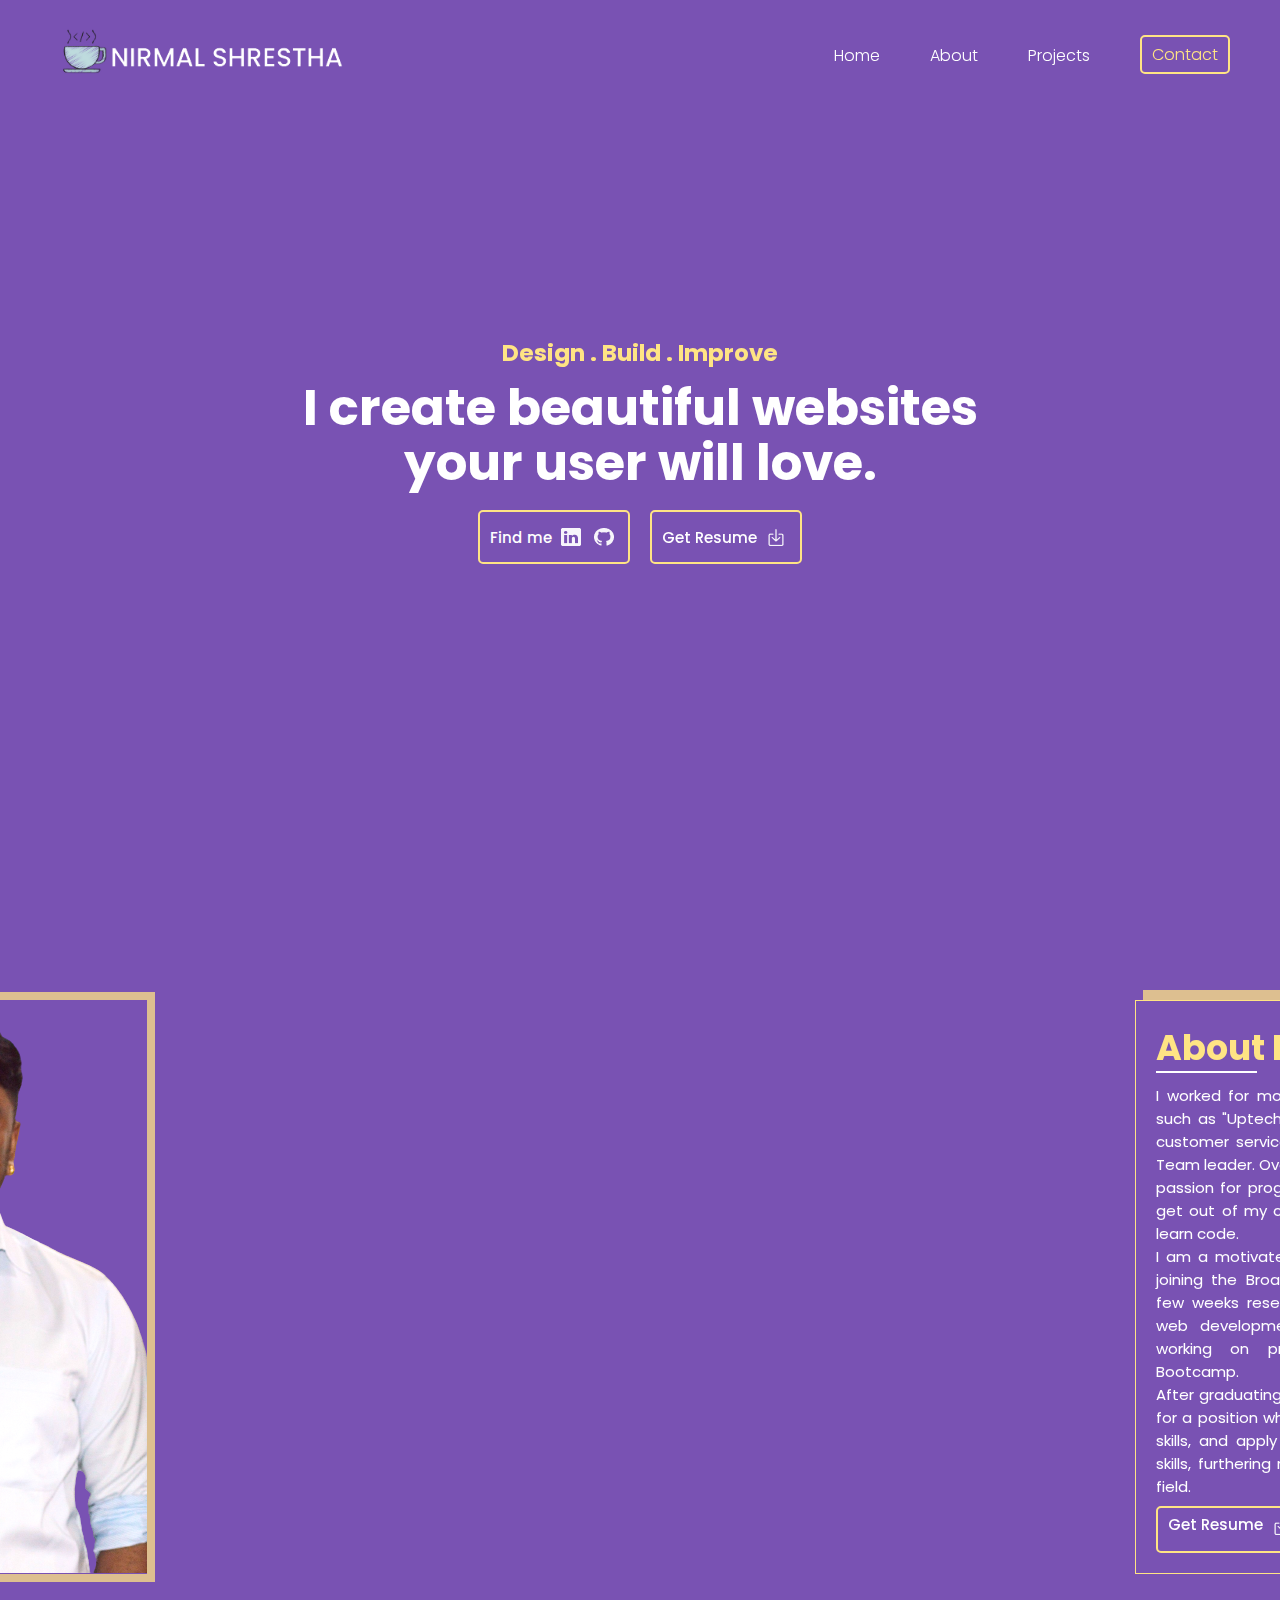
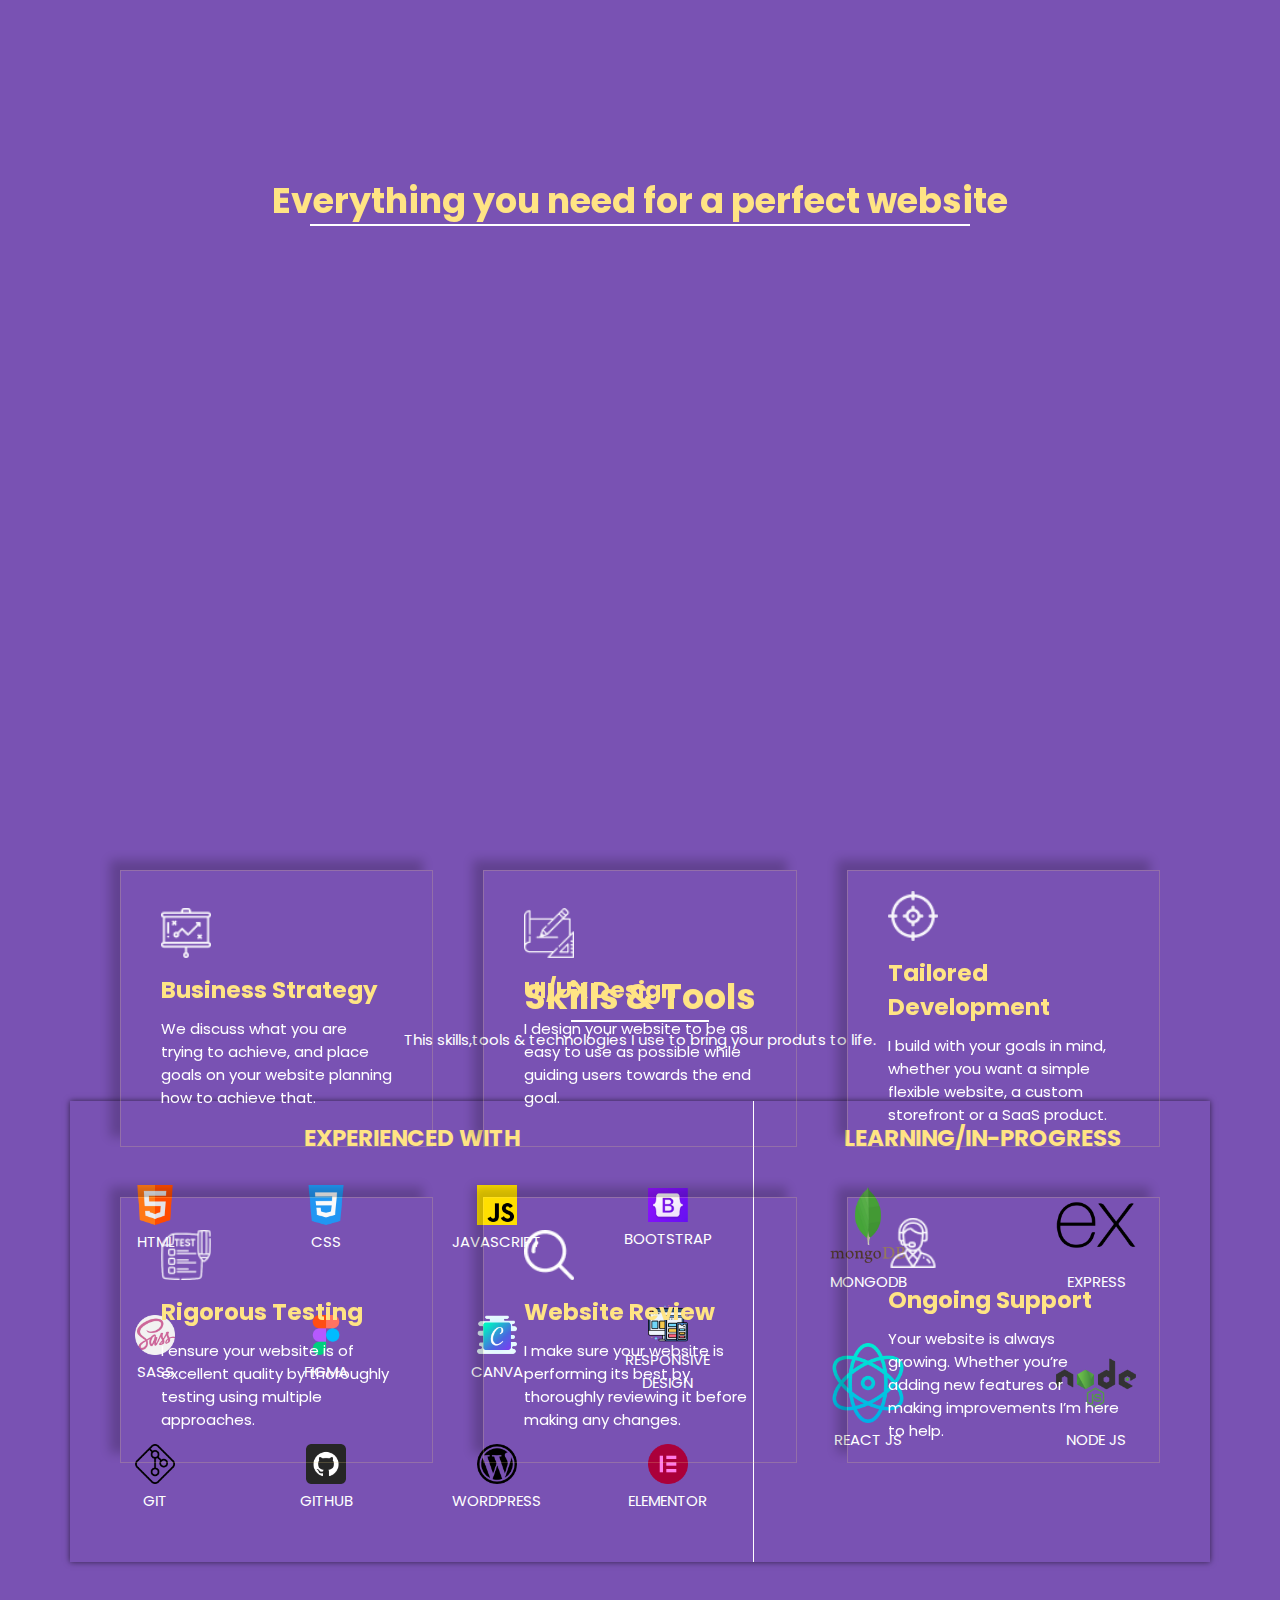
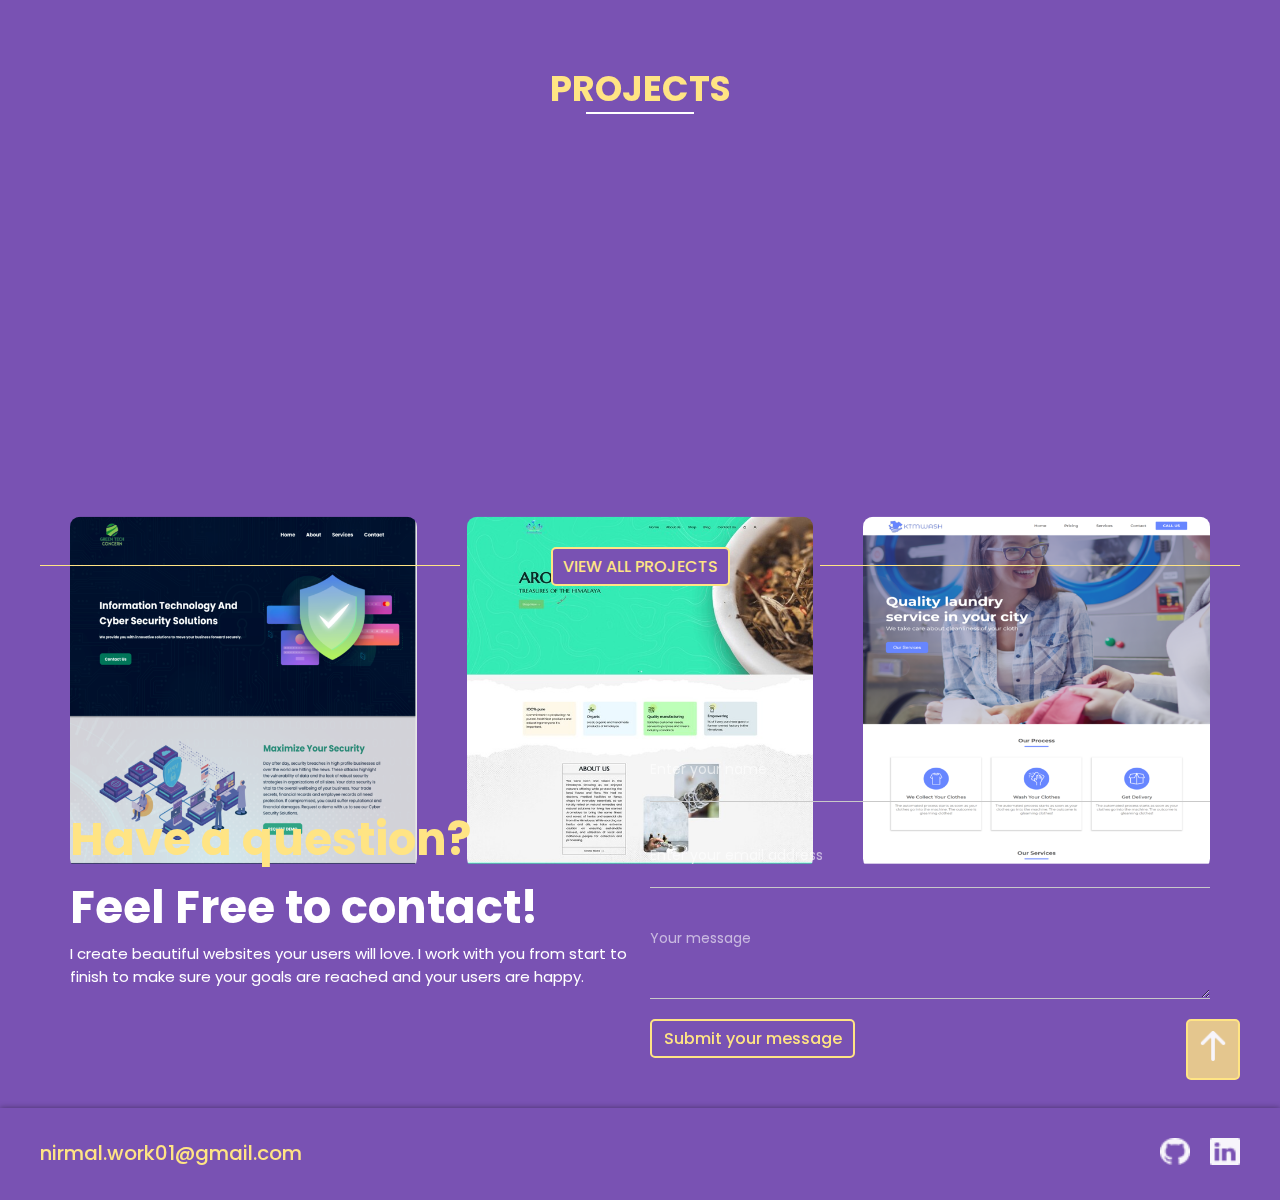
<file: index.html>
<!DOCTYPE html>
<html lang="en">
<head>
    <meta charset="UTF-8">
    <meta http-equiv="X-UA-Compatible" content="IE=edge">
    <meta name="viewport" content="width=device-width, initial-scale=1.0">
    <link rel="icon" type="image/x-icon" href="images/fav-icon.png">
    <!-- GOOGLE FONT LINK -->
    <link rel="preconnect" href="https://fonts.googleapis.com">
    <link rel="preconnect" href="https://fonts.gstatic.com" crossorigin>
    <link href="https://fonts.googleapis.com/css2?family=Poppins:wght@200;300;400;500;700&display=swap" rel="stylesheet">
    <!-- ICONSCOUNT CSS CDN LINK -->
    <link rel="stylesheet" href="https://unicons.iconscout.com/release/v4.0.0/css/line.css">
    <!-- ANIMATE CSS CDN LINK -->
    <link rel="stylesheet" href="https://cdnjs.cloudflare.com/ajax/libs/animate.css/4.1.1/animate.min.css"/>
    <!-- ANIMATION ON HOVER CSS CDN LINK -->
    <link rel="stylesheet" href="https://unpkg.com/aos@next/dist/aos.css" />
    <!-- OUR CUSTOM CSS LINK -->
    <link rel="stylesheet" href="css/main.css">
    
    <!-- OUR JS LINK -->
    <script defer src="js/main.js"></script>
    
    <title>NIRMAL SHRESTHA</title>
</head>
<body>
  <header class="header" >
    <div class="section-header " id="sticky-navbar">
        <a href="index.html"><img src="images/main-logo.png" alt="our main logo" class="main-logo"></a>

        <nav class="navbar" id="show-hide-menu">
            <div class="mobile-verson-button">
                <i class="uil uil-times close-button"  onclick="hideMenu()"></i>
            </div>
            <ul class="navbar-list" id="navList">
                <li><a href="index.html" class="navbar-links">Home</a></li>
                <li><a href="#my-about" class="navbar-links" onclick="hideMenuAbout()">About</a></li>
                <li><a href="project.html" class="navbar-links">Projects</a></li>
                <li><a href="#my-contact" class="btn navbar-button" onclick="hideMenuContact()">Contact</a></li>
            </ul>
            
        </nav>
        <div class="mobile-verson-button">
            <i class="uil uil-bars open-button"  onclick="showMenu()"></i>
        </div>
    </div>

  </header>

  <!-- ------------------------------------------------------------------------------------------------
    ------------------------------------MAIN SECTION START---------------------------------------------
    ---------------------------------------- ---------------------------------------------------------->
    
    <main>
        <section class="section-hero section">
            <h3 data-aos="slide-down" data-aos-duration="8000" data-aos-easing="linear">Design&nbsp;.&nbsp;Build&nbsp;.&nbsp;Improve</h3>
            <h1 data-aos="zoom-in" data-aos-duration="8000" data-aos-easing="linear">I create beautiful websites<br> your user will love.</h1>
            <div class="call-to-action"  data-aos="slide-up" data-aos-duration="8000" data-aos-easing="linear">
                <div class="find-me btn">
                    <p>Find me</p> 
                    <a href="https://www.linkedin.com/in/nirmalshrestha01/" target="_blank"><img src="images/icons/linkedin-icon.png" alt="" class="inner-btn  animate__animated animate__pulse animate__infinite infinite"></a>
                    <a href="https://github.com/NirmalShrestha01" target="_blank"><img src="images/icons/github-icon.png" alt="" class="inner-btn  animate__animated animate__pulse animate__infinite infinite"></a> 
                </div>
                <div class="resume btn">
                    <p>Get Resume</p> 
                    <a href="https://drive.google.com/uc?export=download&id=140bwMTWnWJT9U370IaxFyePPlOyY14GF"><img src="images/icons/Download-resume-icon.png" alt="" class="inner-btn  animate__animated animate__pulse animate__infinite infinite"></a>
                </div>
            </div>
        </section>
    </main>


    <!-- ------------------------------------------------------------------------------------------------
    ------------------------------------ABOUT US SECTION START---------------------------------------------
    ---------------------------------------- ---------------------------------------------------------->

    <section class="section-about-us section small-container grid-two-column" id="my-about">
        <div class="section-about-us-left " data-aos="slide-right" data-aos-duration="10000" data-aos-easing="linear" >
            <img src="images/test.png" alt="my picture">
        </div>
        <div class="section-about-us-right"  data-aos="slide-left" data-aos-duration="10000" data-aos-easing="linear">
            <h2 class="common-heading">About Me</h2>
            <p>
                I worked for more than five years in IT companies such as "Uptech Solutions" and "Cloudfactory" as a customer service representative,      data   analyst, and Team leader. Over there, I developed an interest and passion for programming and challenged myself to get out of my comfort zone and push my limits to learn code. <br>
                I am a motivated and hard-working person. Before joining the Broadway Infosys  Bootcamp, I spent a few weeks researching and learning the basics of web development, taking various online classes, working on projects, and preparing for the Bootcamp. <br>
                After graduating from Broadway Infosys, I am looking for a position where I can work with teams, build my skills, and apply my analytical and problem-solving skills, furthering my career in the web development field.
            </p>
            <div class="resume btn">
                <p>Get Resume</p> 
                <a href="https://drive.google.com/uc?export=download&id=140bwMTWnWJT9U370IaxFyePPlOyY14GF"><img src="images/icons/Download-resume-icon.png" alt="" class="inner-btn  animate__animated animate__pulse animate__infinite infinite"></a>
            </div>
        </div>
        
    </section>


    <!-- ------------------------------------------------------------------------------------------------
    ------------------------------------PROCESS SECTION START---------------------------------------------
    ---------------------------------------- ---------------------------------------------------------->

    <section class="section-process section small-container">
        <h2 class="common-heading">Everything you need for a perfect website</h2>

        <div class="process grid-three-column" data-aos="slide-up" data-aos-duration="10000" data-aos-easing="linear">
            <div class="box box1">
                <div class="icon  animate__animated animate__pulse animate__infinite infinite">
                    <img src="images/icons/strategy icon.png" alt="business strategy icon">
                </div>
                <h3 class="process-heading">Business Strategy</h3>
                <p class="process-description">We discuss what you are trying to achieve, and place goals on your website planning how to achieve that.</p>
            </div>
            <div class="box box2">
                <div class="icon  animate__animated animate__pulse animate__infinite infinite">
                    <img src="images/icons/ux icon.png" alt="ui ux icon">
                </div>
                <h3 class="process-heading">UI/UX Design</h3>
                <p class="process-description">I design your website to be as easy to use as possible while guiding users towards the end goal.</p>
            </div>
            <div class="box box3">
                <div class="icon  animate__animated animate__pulse animate__infinite infinite">
                    <img src="images/icons/tailored-dev-icon.png" alt="devlopment icon">
                </div>
                <h3 class="process-heading">Tailored Development</h3>
                <p class="process-description">I build with your goals in mind, whether you want a simple flexible website, a custom storefront or a SaaS product.</p>
            </div>
            <div class="box box4">
                <div class="icon  animate__animated animate__pulse animate__infinite infinite">
                    <img src="images/icons/testing-icon.png" alt="testing icon">
                </div>
                <h3 class="process-heading">Rigorous Testing</h3>
                <p class="process-description">I ensure your website is of excellent quality by thoroughly testing using multiple approaches.</p>
            </div>
            <div class="box box5">
                <div class="icon  animate__animated animate__pulse animate__infinite infinite">
                    <img src="images/icons/review-icon.png" alt="review icon">
                </div>
                <h3 class="process-heading">Website Review</h3>
                <p class="process-description">I make sure your website is performing its best by thoroughly reviewing it before making any changes.</p>
            </div>
            <div class="box box6">
                <div class="icon  animate__animated animate__pulse animate__infinite infinite">
                    <img src="images/icons/support-icon.png" alt="support icon">
                </div>
                <h3 class="process-heading">Ongoing Support</h3>
                <p class="process-description">Your website is always growing. Whether you’re adding new features or making improvements I’m here to help.</p>
            </div>
        </div>

    </section>

    <!-- ------------------------------------------------------------------------------------------------
    ------------------------------------SKILLS/TOOLS SECTION START---------------------------------------
    ---------------------------------------- ---------------------------------------------------------->

    <section class="section-skills section container">
        <h2 class="common-heading">Skills & Tools</h2>
        <p>This skills,tools & technologies I use to bring your produts to life.</p>
        <div class="skills">
            <div class="experienced">
                <h3>EXPERIENCED WITH</h3>
                <div class="experience-tool-list ">
                    <div class="experience-tool tool1">
                        <div class="tooldiv  animate__animated animate__pulse animate__infinite infinite">
                            <img src="images/technologies/html.png" alt="html icon">                       
                        </div>
                        <p>HTML</p>
                    </div>
                    <div class="experience-tool tool2">
                        <div class="tooldiv animate__animated animate__pulse animate__infinite infinite">
                            <img src="images/technologies/css-3.png" alt="html icon">                       
                        </div>
                        <p>CSS</p>
                    </div>
                    <div class="experience-tool tool3">
                        <div class="tooldiv animate__animated animate__pulse animate__infinite infinite">
                            <img src="images/technologies/js.png" alt="html icon">                       
                        </div>
                        <p>JAVASCRIPT</p>
                    </div>
                    <div class="experience-tool tool4">
                        <div class="tooldiv animate__animated animate__pulse animate__infinite infinite">
                            <img src="images/technologies/bootstrap.png" alt="html icon">                       
                        </div>
                        <p>BOOTSTRAP</p>
                    </div>
                    <div class="experience-tool tool5">
                        <div class="tooldiv animate__animated animate__pulse animate__infinite infinite">
                            <img src="images/technologies/sass.png" alt="html icon">                       
                        </div>
                        <p>SASS</p>
                    </div>
                    <div class="experience-tool tool6">
                        <div class="tooldiv animate__animated animate__pulse animate__infinite infinite">
                            <img src="images/technologies/figma.png" alt="html icon">                       
                        </div>
                        <p>FIGMA</p>
                    </div>
                    <div class="experience-tool tool7">
                        <div class="tooldiv animate__animated animate__pulse animate__infinite infinite">
                            <img src="images/technologies/icons8-canva-app-64.png" alt="html icon">                       
                        </div>
                        <p>CANVA</p>
                    </div>
                    <div class="experience-tool tool8">
                        <div class="tooldiv animate__animated animate__pulse animate__infinite infinite">
                            <img src="images/technologies/responsive-design.png" alt="html icon">                       
                        </div>
                        <p>RESPONSIVE<br>DESIGN</p>
                    </div>
                    <div class="experience-tool tool9">
                        <div class="tooldiv animate__animated animate__pulse animate__infinite infinite">
                            <img src="images/technologies/git.png" alt="html icon">                       
                        </div>
                        <p>GIT</p>
                    </div>
                    <div class="experience-tool tool10">
                        <div class="tooldiv animate__animated animate__pulse animate__infinite infinite">
                            <img src="images/technologies/github (2).png" alt="html icon">                       
                        </div>
                        <p>GITHUB</p>
                    </div>
                    <div class="experience-tool tool11">
                        <div class="tooldiv animate__animated animate__pulse animate__infinite infinite">
                            <img src="images/technologies/wordpress-logo.png" alt="html icon">                       
                        </div>
                        <p>WORDPRESS</p>
                    </div>
                    <div class="experience-tool tool12">
                        <div class="tooldiv animate__animated animate__pulse animate__infinite infinite">
                            <img src="images/technologies/elementor.png" alt="html icon">                       
                        </div>
                        <p>ELEMENTOR</p>
                    </div>
                </div>
            </div>
            <div class="learning">
                <h3>LEARNING/IN-PROGRESS</h3>
                <div class="learning-tool-list">
                    <div class="learning-tool learn1">
                        <div class="tooldiv animate__animated animate__pulse animate__infinite infinite">
                            <img src="images/technologies/mongodb.png" alt="html icon">                       
                        </div>
                        <p>MONGODB</p>
                    </div>
                    <div class="learning-tool learn2">
                        <div class="tooldiv animate__animated animate__pulse animate__infinite infinite">
                            <img src="images/technologies/express.png" alt="html icon">                       
                        </div>
                        <p>EXPRESS</p>
                    </div>
                    <div class="learning-tool learn3">
                        <div class="tooldiv animate__animated animate__pulse animate__infinite infinite">
                            <img src="images/technologies/react.png" alt="html icon">                       
                        </div>
                        <p>REACT JS</p>
                    </div>
                    <div class="learning-tool learn4">
                        <div class="tooldiv animate__animated animate__pulse animate__infinite infinite">
                            <img src="images/technologies/nodejs.png" alt="html icon">                       
                        </div>
                        <p>NODE JS</p>
                    </div>             
                </div>
            </div>
        </div>

    </section>

    <!-- ------------------------------------------------------------------------------------------------
    ------------------------------------PROJECT SECTION START--------------------------------------------
    ---------------------------------------- ----------------------------------------------------------->
    
    <section class="section-project section container">
        <h2 class="common-heading">PROJECTS</h2>
        <div class="my-projects grid-three-column"  data-aos="slide-up" data-aos-duration="8000" data-aos-easing="linear">
            <div class="project-box project-box1">
                <img src="images/portfolio/GreenTechConcern Mockup-new.png" alt="greentech concern it company website">
                <div class="overlay">
                    <a href="https://nirmalshrestha01.github.io/Greentech-Concern/" target="_blank" class="btn">Live Demo</a>
                    <a href="https://github.com/NirmalShrestha01/Greentech-Concern" target="_blank" class="btn">Github</a>
                </div>
            </div>
            <div class="project-box project-box2">
                <img src="images/portfolio/Aromalya mockup-new.jpg" alt="aromalaya ecommerce website">
                <div class="overlay">
                    <a href="https://nirmalshrestha01.github.io/Aromalya-Verson1/" target="_blank" class="btn">Live Demo</a>
                    <a href="https://github.com/NirmalShrestha01/Aromalya-Verson1" target="_blank" class="btn">Github</a>
                </div>
            </div>
            <div class="project-box project-box3">
                <img src="images/portfolio/KTMWASH mockup-new.png" alt="ktm wash laundry website">
                <div class="overlay">
                    <a href="https://nirmalshrestha01.github.io/KTMWASH/" target="_blank" class="btn">Live Demo</a>
                    <a href="https://github.com/NirmalShrestha01/KTMWASH" target="_blank" class="btn">Github</a>
                </div>
            </div>
        </div>
        <div class="all-projects">
            <a href="project.html" class="btn">VIEW ALL PROJECTS</a>
        </div>
    </section>

    <!-- ------------------------------------------------------------------------------------------------
    ------------------------------------CONTACT SECTION START--------------------------------------------
    ---------------------------------------- ----------------------------------------------------------->

    <section class="contact-section container grid-two-column" id="my-contact">
        <div class="contact-left">
            <h2 class="contact-left-question">Have a question?</h2>
            <h2 class="contact-left-contact">Feel Free to contact!</h2>
            <p>I create beautiful websites your users will love. I work with you from start to finish to make sure your goals are reached and your users are happy.</p>
        </div>
        <div class="contact-right">
            <form action="formhandler.php" method="post">
                <input type="text" name="fullname" id="fullname" placeholder="Enter your name" required>
                <input type="email" name="email" id="email" placeholder="Enter your email address" required>
                <textarea name="message" id="message"  placeholder="Your message" required></textarea>
                <button type="submit" class="btn form-submit-btn">Submit your message</button>
            </form>
        </div>
    </section>

    
    

    <!-- ------------------------------------------------------------------------------------------------
    ------------------------------------FOOTER SECTION START--------------------------------------------
    ---------------------------------------- ----------------------------------------------------------->

    <section class="section-footer ">
        <div class="footer container">
            <p><a href="mailto:nirmal.work01@gmail.com">nirmal.work01@gmail.com</a></p>
            <div class="social-links">
                <div class="github">
                    <a href="https://github.com/NirmalShrestha01" target="_blank"><img src="images/icons/github-icon.png" alt="github svg icon"></a>
                </div>
                <div class="linkedin">
                    <a href="https://www.linkedin.com/in/nirmalshrestha01/" target="_blank"><img src="images/icons/linkedin-icon.png" alt="linkedin svg icon"></a>
                </div>
            </div>
        </div>

        <!-- SCROLL TO TOP BUTTON -->
        <div class="scroll-top btn">
            <div class="scroll-top-button  animate__animated animate__pulse animate__infinite infinite">
                <a href="#"><img src="images/icons/scroll-top.png" alt="scroll to top button"></a>
            </div>
           
        </div>
    </section>





    <!-- ANIMATION ON HOVER JAVASCRIPT CDN LINK -->
    <script src="https://unpkg.com/aos@next/dist/aos.js"></script>
    <script>
      AOS.init();
    </script>

</body>
</html>
</file>
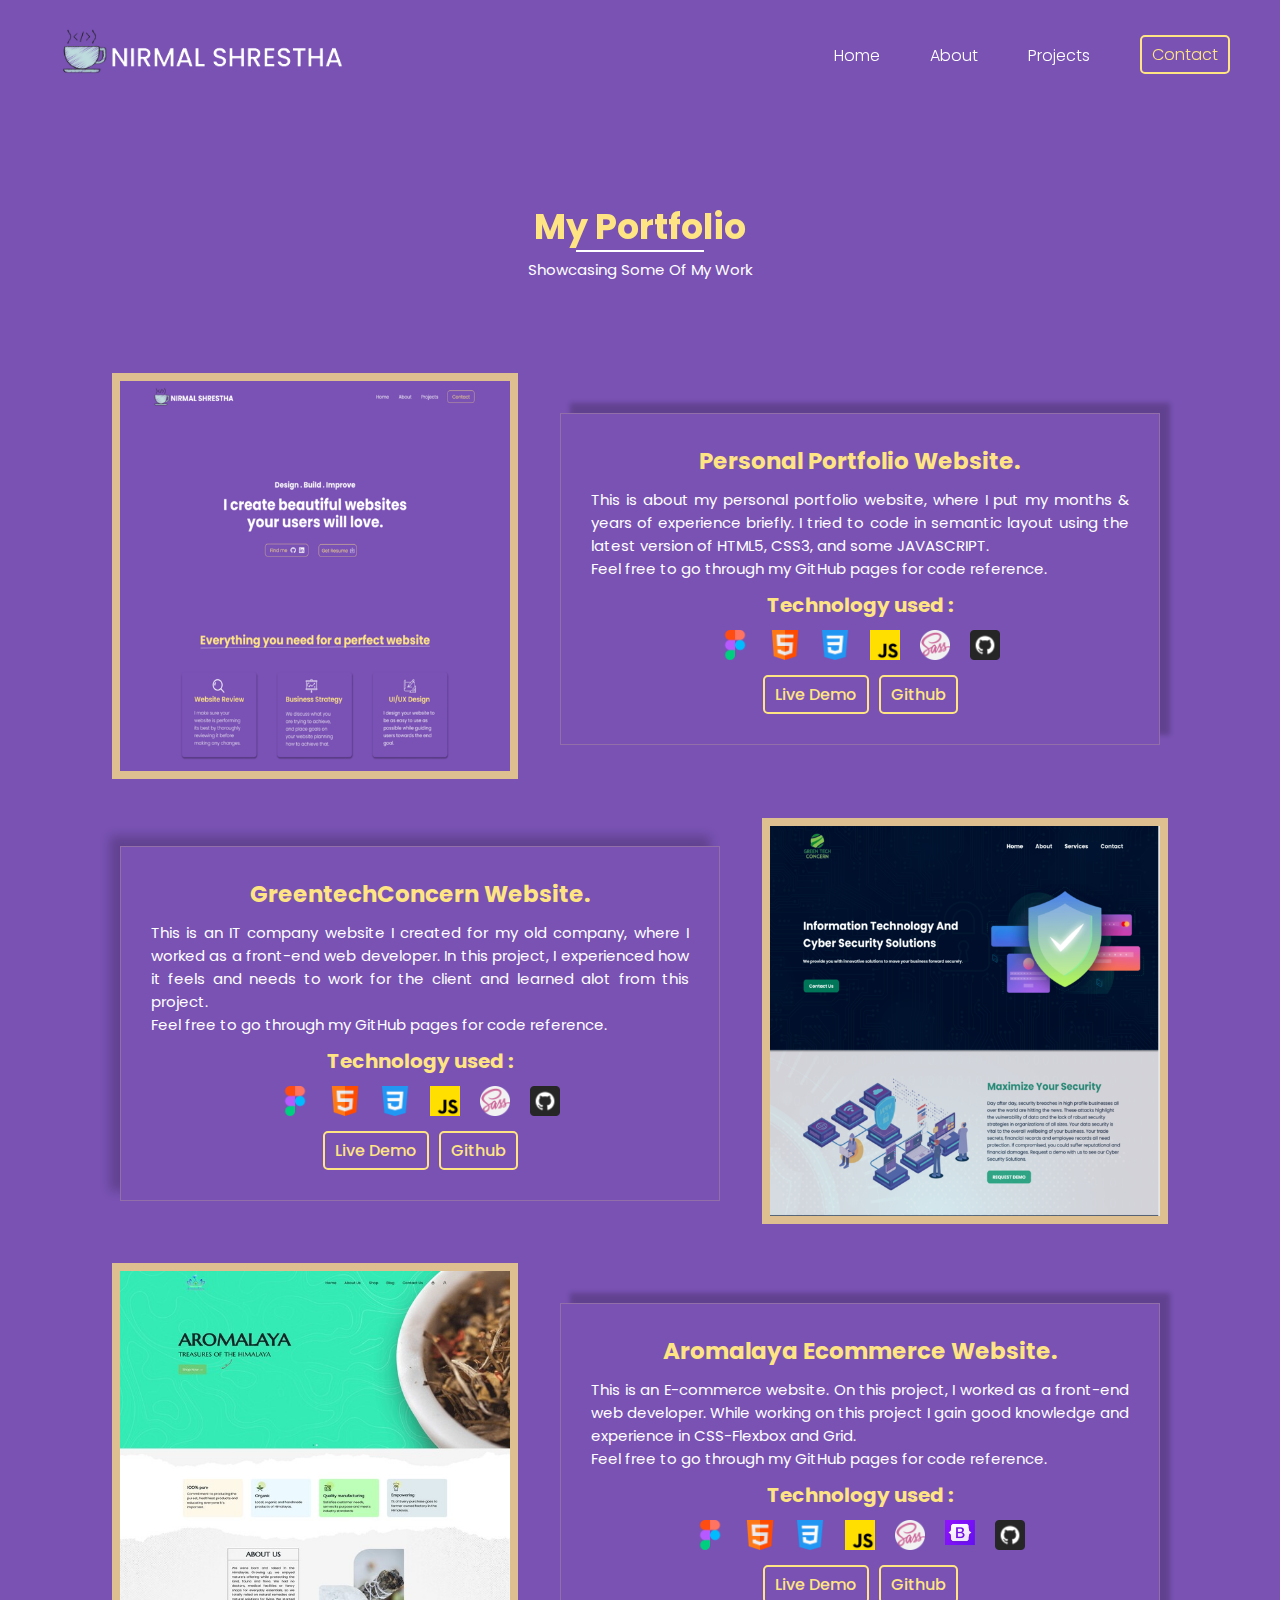
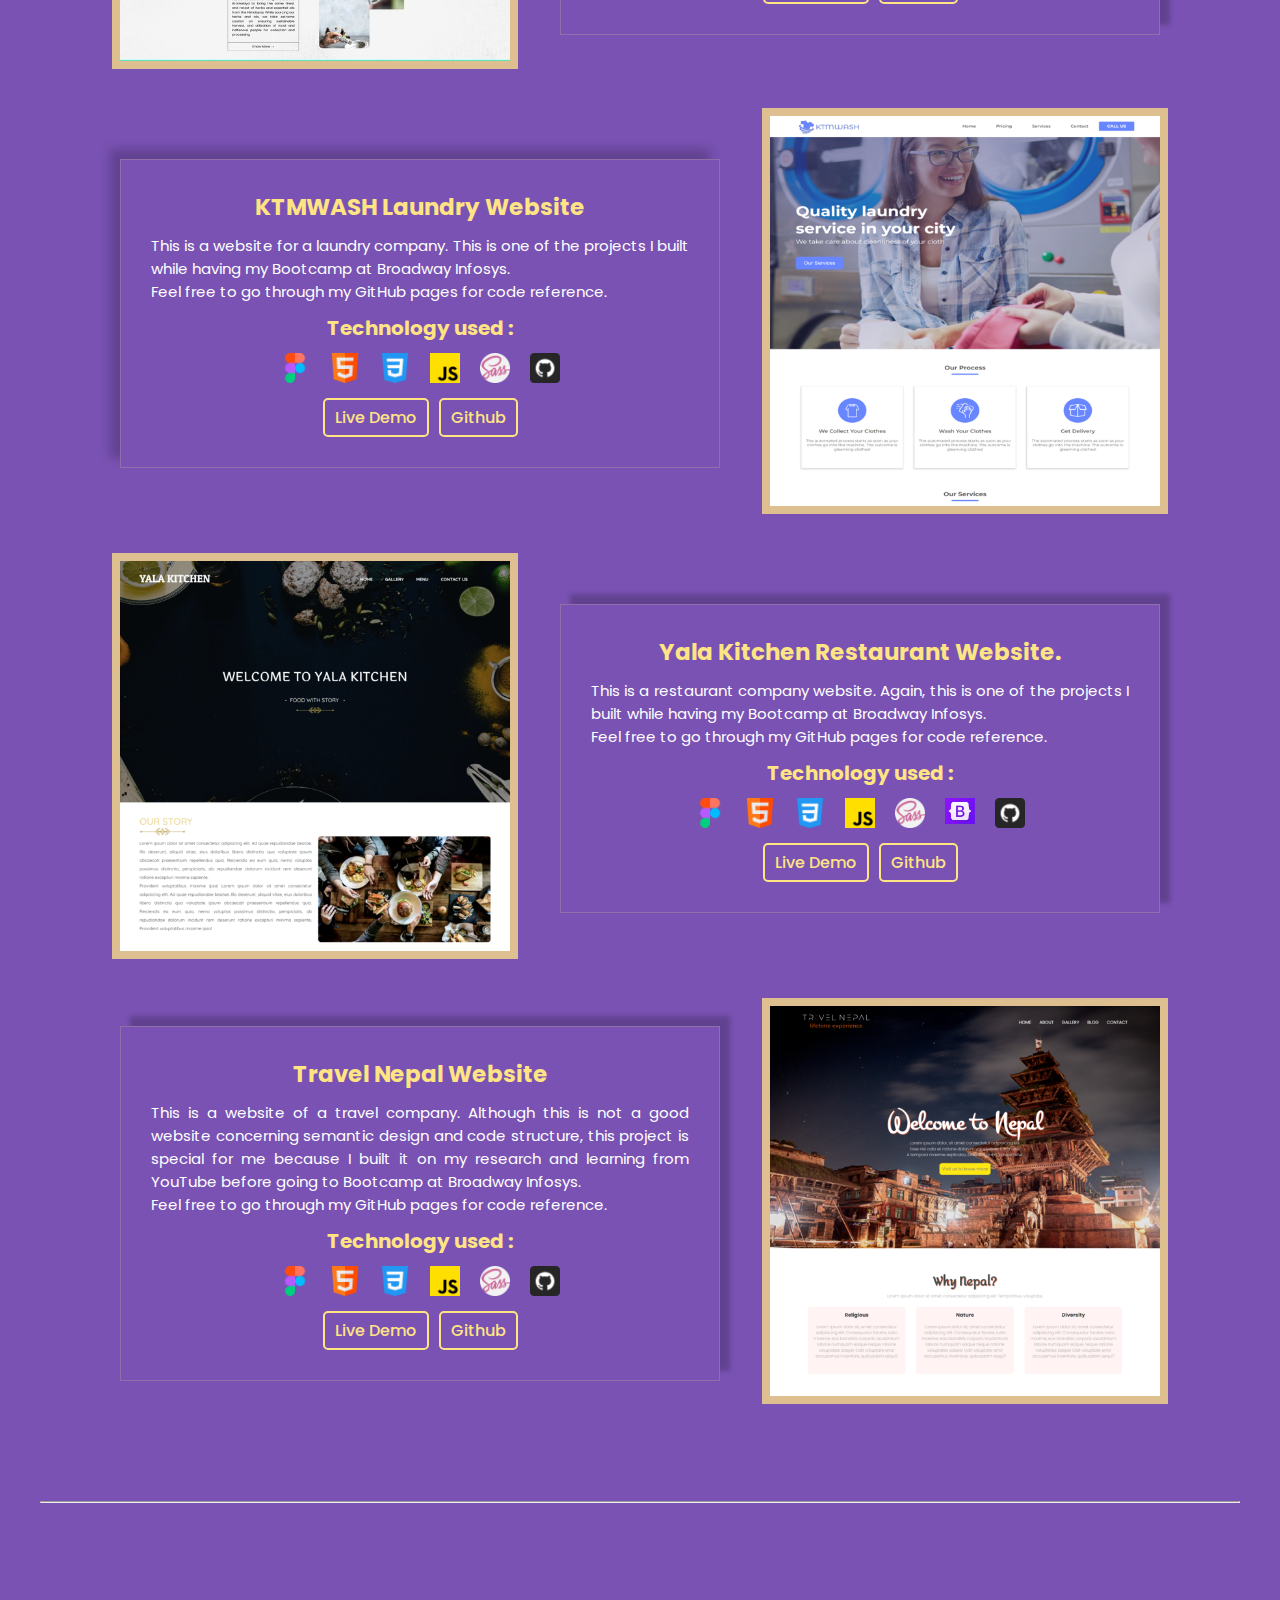
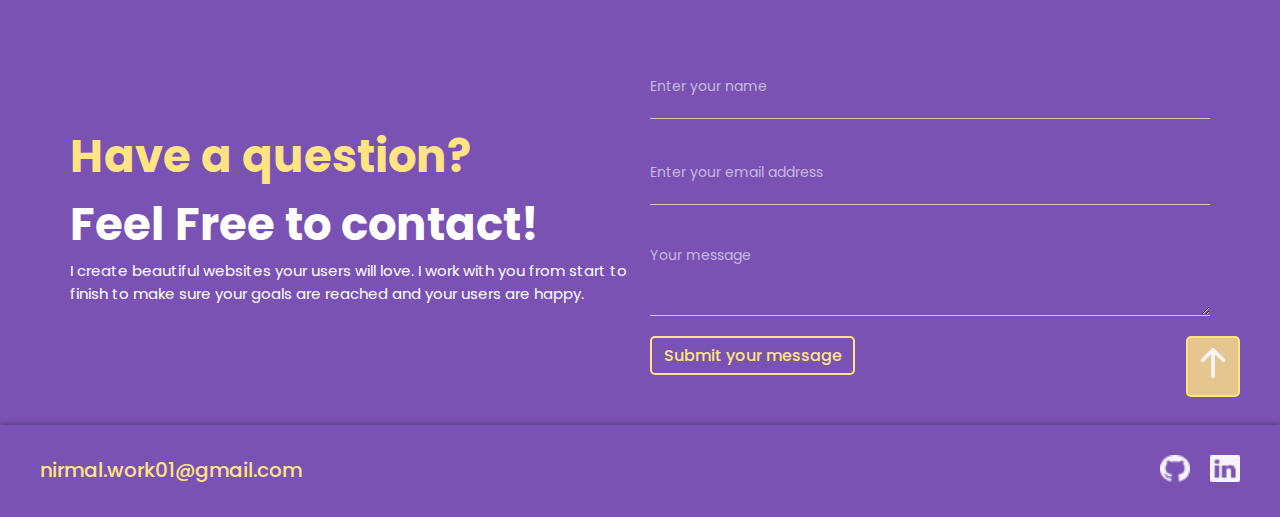
<file: project.html>
<!DOCTYPE html>
<html lang="en">
<head>
    <meta charset="UTF-8">
    <meta http-equiv="X-UA-Compatible" content="IE=edge">
    <meta name="viewport" content="width=device-width, initial-scale=1.0">
    <link rel="icon" type="image/x-icon" href="images/fav-icon.png">
    <!-- GOOGLE FONT LINK -->
    <link rel="preconnect" href="https://fonts.googleapis.com">
    <link rel="preconnect" href="https://fonts.gstatic.com" crossorigin>
    <link href="https://fonts.googleapis.com/css2?family=Poppins:wght@200;300;400;500;700&display=swap" rel="stylesheet">
    <!-- ICONSCOUNT CSS CDN LINK -->
    <link rel="stylesheet" href="https://unicons.iconscout.com/release/v4.0.0/css/line.css">
    <!-- ANIMATE CSS CDN LINK -->
    <link rel="stylesheet" href="https://cdnjs.cloudflare.com/ajax/libs/animate.css/4.1.1/animate.min.css"/>
    <!-- ANIMATION ON HOVER CSS CDN LINK -->
    <link rel="stylesheet" href="https://unpkg.com/aos@next/dist/aos.css" />
    <!-- OUR CUSTOM CSS LINK -->
    <link rel="stylesheet" href="css/main.css">
    
    <!-- OUR JS LINK -->
    <script defer src="js/main.js"></script>
    
    <title>NIRMAL SHRESTHA</title>
</head>
<body>
  <header class="header" >
    <div class="section-header " id="sticky-navbar">
        <a href="index.html"><img src="images/main-logo.png" alt="our main logo" class="main-logo"></a>

        <nav class="navbar" id="show-hide-menu">
            <div class="mobile-verson-button">
                <i class="uil uil-times close-button"  onclick="hideMenu()"></i>
            </div>
            <ul class="navbar-list" id="navList">
                <li><a href="index.html" class="navbar-links">Home</a></li>
                <li><a href="index.html#my-about" class="navbar-links" onclick="hideMenuAbout()">About</a></li>
                <li><a href="project.html" class="navbar-links">Projects</a></li>
                <li><a href="index.html#my-contact" class="btn navbar-button" onclick="hideMenuContact()">Contact</a></li>
            </ul>
            
        </nav>
        <div class="mobile-verson-button">
            <i class="uil uil-bars open-button"  onclick="showMenu()"></i>
        </div>
    </div>

  </header>


    <!-- ------------------------------------------------------------------------------------------------
    ------------------------------------ALL PROJECT  SECTION START--------------------------------------------
    ---------------------------------------- ----------------------------------------------------------->

    <section class="section-all-projects">
        <h2 class="common-heading">My Portfolio</h2>
        <p>Showcasing Some Of My Work</p>

        <div class="all-projects small-container">

            <!-- PROJECT ONE MY PORTFOLIO -->
            <div class="project project1 ">
                <div class="project-box">
                    <img src="images/portfolio/Personal-Portfolio.png" alt="my personal portfolio">
                </div>

                <div class="project-description">
                    <h3>Personal Portfolio Website.</h3>
                    <p>This is about my personal portfolio website, where I put my months & years of experience briefly.
                        I tried to code in semantic layout using the latest version of HTML5, CSS3, and some JAVASCRIPT.<br>
                        Feel free to go through my GitHub pages for code reference.
                    </p>
                    <h4>Technology used :</h4>
                    <div class="tecnologies">
                        <div class="tecnologies-box tecnologies-one">
                            <img src="images/technologies/figma.png" alt="figma">
                        </div>
                        <div class="tecnologies-box tecnologies-two">
                            <img src="images/technologies/html.png" alt="html">
                        </div>
                        <div class="tecnologies-box tecnologies-three">
                            <img src="images/technologies/css-3.png" alt="css">
                        </div>
                        <div class="tecnologies-box tecnologies-four">
                            <img src="images/technologies/js.png" alt="js">
                        </div>
                        <div class="tecnologies-box tecnologies-five">
                            <img src="images/technologies/sass.png" alt="sass">
                        </div>
                        <div class="tecnologies-box tecnologies-six">
                            <img src="images/technologies/github (2).png" alt="git">
                        </div>
                    </div>
                    <div class="project-source">
                        <a href="https://nirmalshrestha01.com.np/" target="_blank" class="btn">Live Demo</a>
                        <a href="https://github.com/NirmalShrestha01/my-portfolio" target="_blank" class="btn">Github</a>
                    </div>
                </div>           
            </div>

            <!-- PROJECT TWO GREENTECH CONCERN  -->
            <div class="project project2 ">
                <div class="project-description">
                    <h3>GreentechConcern Website.</h3>
                    <p>This is an IT company website I created for my old company, where I worked as a front-end web developer. In this project, I experienced how it feels and needs to work for the client and learned alot from this project.<br>
                        Feel free to go through my GitHub pages for code reference.
                    </p>
                    <h4>Technology used :</h4>
                    <div class="tecnologies">
                        <div class="tecnologies-box tecnologies-one">
                            <img src="images/technologies/figma.png" alt="figma">
                        </div>
                        <div class="tecnologies-box tecnologies-two">
                            <img src="images/technologies/html.png" alt="html">
                        </div>
                        <div class="tecnologies-box tecnologies-three">
                            <img src="images/technologies/css-3.png" alt="css">
                        </div>
                        <div class="tecnologies-box tecnologies-four">
                            <img src="images/technologies/js.png" alt="js">
                        </div>
                        <div class="tecnologies-box tecnologies-five">
                            <img src="images/technologies/sass.png" alt="sass">
                        </div>
                        <div class="tecnologies-box tecnologies-six">
                            <img src="images/technologies/github (2).png" alt="git">
                        </div>
                    </div>
                    <div class="project-source">
                        <a href="https://nirmalshrestha01.github.io/Greentech-Concern/" target="_blank" class="btn">Live Demo</a>
                        <a href="https://github.com/NirmalShrestha01/Greentech-Concern" target="_blank" class="btn">Github</a>
                    </div>
                </div> 
                <div class="project-box">
                    <img src="images/portfolio/GreenTechConcern Mockup-new.png" alt="Greentech concern website">
                </div>
               
            </div>

             <!-- PROJECT THREE AROMLAYA WEBSITE -->
             <div class="project project3 ">
                <div class="project-box">
                    <img src="images/portfolio//Aromalya mockup-new.jpg" alt="Aromalaya ecommerce website">
                </div>

                <div class="project-description">
                    <h3>Aromalaya Ecommerce Website.</h3>
                    <p>This is an E-commerce website. On this project, I worked as a front-end web developer. While working on this project I gain good knowledge and experience in CSS-Flexbox and Grid.<br>
                        Feel free to go through my GitHub pages for code reference. 
                    </p>
                    <h4>Technology used :</h4>
                    <div class="tecnologies">
                        <div class="tecnologies-box tecnologies-one">
                            <img src="images/technologies/figma.png" alt="figma">
                        </div>
                        <div class="tecnologies-box tecnologies-two">
                            <img src="images/technologies/html.png" alt="html">
                        </div>
                        <div class="tecnologies-box tecnologies-three">
                            <img src="images/technologies/css-3.png" alt="css">
                        </div>
                        <div class="tecnologies-box tecnologies-four">
                            <img src="images/technologies/js.png" alt="js">
                        </div>
                        <div class="tecnologies-box tecnologies-five">
                            <img src="images/technologies/sass.png" alt="sass">
                        </div>
                        <div class="tecnologies-box tecnologies-six">
                            <img src="images/technologies/bootstrap.png" alt="bootstrap">
                        </div>
                        <div class="tecnologies-box tecnologies-seven">
                            <img src="images/technologies/github (2).png" alt="git">
                        </div>
                    </div>
                    <div class="project-source">
                        <a href="https://nirmalshrestha01.github.io/Aromalya-Verson1/" target="_blank" class="btn">Live Demo</a>
                        <a href="https://github.com/NirmalShrestha01/Aromalya-Verson1" target="_blank" class="btn">Github</a>
                    </div>
                </div>           
            </div>

            
            <!-- PROJECT FOUR KTM WASH WEBSITE  -->
            <div class="project project4 ">
                <div class="project-description">
                    <h3>KTMWASH Laundry Website</h3>
                    <p>This is a website for a laundry company. This is one of the projects I built while having my Bootcamp at Broadway Infosys.<br>
                        Feel free to go through my GitHub pages for code reference.
                    </p>
                    <h4>Technology used :</h4>
                    <div class="tecnologies">
                        <div class="tecnologies-box tecnologies-one">
                            <img src="images/technologies/figma.png" alt="figma">
                        </div>
                        <div class="tecnologies-box tecnologies-two">
                            <img src="images/technologies/html.png" alt="html">
                        </div>
                        <div class="tecnologies-box tecnologies-three">
                            <img src="images/technologies/css-3.png" alt="css">
                        </div>
                        <div class="tecnologies-box tecnologies-four">
                            <img src="images/technologies/js.png" alt="js">
                        </div>
                        <div class="tecnologies-box tecnologies-five">
                            <img src="images/technologies/sass.png" alt="sass">
                        </div>
                        <div class="tecnologies-box tecnologies-six">
                            <img src="images/technologies/github (2).png" alt="git">
                        </div>
                    </div>
                    <div class="project-source">
                        <a href="https://nirmalshrestha01.github.io/KTMWASH/" target="_blank" class="btn">Live Demo</a>
                        <a href="https://github.com/NirmalShrestha01/KTMWASH" target="_blank" class="btn">Github</a>
                    </div>
                </div> 
                <div class="project-box">
                    <img src="images/portfolio/KTMWASH mockup-new.png" alt="Ktm wash website">
                </div>
               
            </div>

                      <!-- PROJECT FIVE YALA KITCHEN WEBSITE  -->
             <div class="project project5 ">
                <div class="project-box">
                    <img src="images/portfolio//Yala-Kitchen_mockup-images.png" alt="Yala kitchen restaurant website">
                </div>

                <div class="project-description">
                    <h3>Yala Kitchen Restaurant Website.</h3>
                    <p>This is a restaurant company website. Again, this is one of the projects I built while having my Bootcamp at Broadway Infosys.<br>
                        Feel free to go through my GitHub pages for code reference.
                    </p>
                    <h4>Technology used :</h4>
                    <div class="tecnologies">
                        <div class="tecnologies-box tecnologies-one">
                            <img src="images/technologies/figma.png" alt="figma">
                        </div>
                        <div class="tecnologies-box tecnologies-two">
                            <img src="images/technologies/html.png" alt="html">
                        </div>
                        <div class="tecnologies-box tecnologies-three">
                            <img src="images/technologies/css-3.png" alt="css">
                        </div>
                        <div class="tecnologies-box tecnologies-four">
                            <img src="images/technologies/js.png" alt="js">
                        </div>
                        <div class="tecnologies-box tecnologies-five">
                            <img src="images/technologies/sass.png" alt="sass">
                        </div>
                        <div class="tecnologies-box tecnologies-six">
                            <img src="images/technologies/bootstrap.png" alt="bootstrap">
                        </div>
                        <div class="tecnologies-box tecnologies-seven">
                            <img src="images/technologies/github (2).png" alt="git">
                        </div>
                    </div>
                    <div class="project-source">
                        <a href="https://nirmalshrestha01.github.io/Yala-Kitchen/" target="_blank" class="btn">Live Demo</a>
                        <a href="https://github.com/NirmalShrestha01/Yala-Kitchen" target="_blank" class="btn">Github</a>
                    </div>
                </div>           
            </div>

                   <!-- PROJECT SIX TRAVEL NEPAL WEBSITE  -->
            <div class="project project6 ">
                <div class="project-description">
                    <h3>Travel Nepal Website</h3>
                    <p>This is a website of a travel company. Although this is not a good website concerning semantic design and code structure, this project is special for me because I built it on my research and learning from YouTube before going to Bootcamp at Broadway Infosys.<br>
                        Feel free to go through my GitHub pages for code reference.
                    </p>
                    <h4>Technology used :</h4>
                    <div class="tecnologies">
                        <div class="tecnologies-box tecnologies-one">
                            <img src="images/technologies/figma.png" alt="figma">
                        </div>
                        <div class="tecnologies-box tecnologies-two">
                            <img src="images/technologies/html.png" alt="html">
                        </div>
                        <div class="tecnologies-box tecnologies-three">
                            <img src="images/technologies/css-3.png" alt="css">
                        </div>
                        <div class="tecnologies-box tecnologies-four">
                            <img src="images/technologies/js.png" alt="js">
                        </div>
                        <div class="tecnologies-box tecnologies-five">
                            <img src="images/technologies/sass.png" alt="sass">
                        </div>
                        <div class="tecnologies-box tecnologies-six">
                            <img src="images/technologies/github (2).png" alt="git">
                        </div>
                    </div>
                    <div class="project-source">
                        <a href="https://nirmalshrestha01.github.io/Travel-Nepal/" target="_blank" class="btn">Live Demo</a>
                        <a href="https://github.com/NirmalShrestha01/Travel-Nepal" target="_blank" class="btn">Github</a>
                    </div>
                </div> 
                <div class="project-box">
                    <img src="images/portfolio/travel nepal mockup new.png" alt="travel nepal website">
                </div>
               
            </div>
        </div>
    </section>
    <div class="line-divider section container">
        <hr>
    </div>






























    <!-- ------------------------------------------------------------------------------------------------
    ------------------------------------CONTACT SECTION START--------------------------------------------
    ---------------------------------------- ----------------------------------------------------------->

    <section class="contact-section container grid-two-column" id="my-contact">
        <div class="contact-left">
            <h2 class="contact-left-question">Have a question?</h2>
            <h2 class="contact-left-contact">Feel Free to contact!</h2>
            <p>I create beautiful websites your users will love. I work with you from start to finish to make sure your goals are reached and your users are happy.</p>
        </div>
        <div class="contact-right">
            <form action="formhandler.php" method="post">
                <input type="text" name="fullname" id="fullname" placeholder="Enter your name" required>
                <input type="email" name="email" id="email" placeholder="Enter your email address" required>
                <textarea name="message" id="message"  placeholder="Your message" required></textarea>
                <button type="submit" class="btn form-submit-btn">Submit your message</button>
            </form>
        </div>
    </section>

    
    

    <!-- ------------------------------------------------------------------------------------------------
    ------------------------------------FOOTER SECTION START--------------------------------------------
    ---------------------------------------- ----------------------------------------------------------->

    <section class="section-footer ">
        <div class="footer container">
            <p><a href="mailto:nirmal.work01@gmail.com">nirmal.work01@gmail.com</a></p>
            <div class="social-links">
                <div class="github">
                    <a href="https://github.com/NirmalShrestha01" target="_blank"><img src="images/icons/github-icon.png" alt="github svg icon"></a>
                </div>
                <div class="linkedin">
                    <a href="https://www.linkedin.com/in/nirmalshrestha01/" target="_blank"><img src="images/icons/linkedin-icon.png" alt="linkedin svg icon"></a>
                </div>
            </div>
        </div>

        <!-- SCROLL TO TOP BUTTON -->
        <div class="scroll-top btn">
            <div class="scroll-top-button  animate__animated animate__pulse animate__infinite infinite">
                <a href="#"><img src="images/icons/scroll-top.png" alt="scroll to top button"></a>
            </div>
           
        </div>
    </section>





    <!-- ANIMATION ON HOVER JAVASCRIPT CDN LINK -->
    <script src="https://unpkg.com/aos@next/dist/aos.js"></script>
    <script>
      AOS.init();
    </script>

</body>
</html>
</file>
<file: css/main.css>
* {
  margin: 0;
  padding: 0;
  box-sizing: border-box;
  text-decoration: none;
  list-style-type: none;
}

html {
  font-size: 62.5%;
  /*NOW 1rem = 10px */
  scroll-behavior: smooth;
  overflow-x: hidden !important;
}

body {
  font-family: "Poppins", sans-serif;
  background-color: #7952b3;
  overflow-x: hidden !important;
}

.container {
  max-width: 120rem;
  margin: 0 auto;
}

.small-container {
  max-width: 110rem;
  margin: 0 auto;
}

.section {
  padding: 10rem 0rem;
}

.grid-two-column {
  display: grid;
  grid-template-columns: repeat(2, 1fr);
}

.grid-three-column {
  display: grid;
  gap: 5rem;
  grid-template-columns: repeat(3, 1fr);
}

h1 {
  font-size: 5rem;
  color: #ffffff;
  line-height: 1.1;
}

h2 {
  font-size: 3.5rem;
  color: #ffe484;
}

h3 {
  font-size: 2.3rem;
  color: #ffffff;
  color: #ffe484;
}

h4 {
  font-size: 2rem;
  color: #ffe484;
}

p {
  font-size: 1.5rem;
  color: #ffffff;
}

a {
  color: #ffe484;
}

.btn {
  display: inline-flex;
  font-size: 1.6rem;
  font-weight: 500;
  padding: 0.5rem 1rem;
  background-color: #7952b3;
  border: 2px solid #ffe484;
  color: #ffe484 !important;
  font-family: "Poppins", sans-serif;
  outline: none;
  border-radius: 0.5rem;
  overflow: hidden;
  cursor: pointer;
  transition: all 0.2s linear;
  -webkit-transition: all 0.2s linear;
  -moz-transition: all 0.2s linear;
}
.btn:hover {
  box-shadow: 0px 0px 11px 2px rgba(255, 228, 132, 0.75);
  -webkit-box-shadow: 0px 0px 11px 2px rgba(255, 228, 132, 0.75);
  -moz-box-shadow: 0px 0px 11px 2px rgba(255, 228, 132, 0.75);
}

.inner-btn {
  padding: 0.2rem;
  border: 2px solid transparent;
  outline: none;
  border-radius: 0.5rem;
  overflow: hidden;
  cursor: pointer;
  transition: all 0.3s linear;
  -webkit-transition: all 0.2s linear;
  -moz-transition: all 0.2s linear;
}
.inner-btn:hover {
  border: 2px solid #ffe484;
}

.common-heading {
  font-size: 3.5rem;
  display: inline-block;
  position: relative;
  text-align: center;
  margin-bottom: 5rem;
}
.common-heading::after {
  content: " ";
  position: absolute;
  top: 95%;
  left: 20%;
  width: 60%;
  height: 0.2rem;
  background-color: #ffffff;
}

.sticky {
  background-color: #7952b3;
  box-shadow: 0px 0px 6px 0px rgba(0, 0, 0, 0.6);
  -webkit-box-shadow: 0px 0px 6px 0px rgba(0, 0, 0, 0.6);
  -moz-box-shadow: 0px 0px 6px 0px rgba(0, 0, 0, 0.6);
  z-index: 999999999;
  transition: all 0.5s linear;
}

.header {
  display: grid;
  place-items: center;
}

.section-header {
  display: flex;
  justify-content: space-between;
  align-items: center;
  padding: 1rem 0;
  position: fixed;
  top: 0;
  width: 100%;
  padding: 2rem 20rem;
}
.section-header .main-logo {
  max-width: 30rem;
}
.section-header .navbar-list {
  display: flex;
  gap: 5rem;
}
.section-header .navbar-list a {
  font-size: 1.6rem;
  color: #fff;
  font-weight: 300;
}
.section-header .navbar-list a:hover {
  color: #ffe484;
}
.section-header .navbar-button {
  margin-top: -0.8rem;
}

.section-hero {
  display: flex;
  justify-content: center;
  align-items: center;
  flex-direction: column;
  text-align: center;
  width: 100%;
  height: 100vh;
  gap: 1rem;
}
.section-hero .call-to-action {
  display: flex;
  gap: 2rem;
  margin-top: 1rem;
}
.section-hero .call-to-action img {
  margin-top: 0.7rem;
}
.section-hero .call-to-action .find-me {
  display: flex;
  gap: 0.5rem;
  align-items: center;
}
.section-hero .call-to-action .resume {
  display: flex;
  gap: 0.5rem;
  align-items: center;
}

.mobile-verson-button {
  display: none;
  background-color: transparent;
  border: none;
  cursor: pointer;
}

/*------------------------------------------------------------------------------------------------
------------------------------------MEDIA QUERIES START---------------------------------------------
---------------------------------------- ----------------------------------------------------------*/
@media (max-width: 1000px) {
  .section-header {
    padding: 2rem 0rem;
    z-index: 99999;
  }
  .section-header .main-logo {
    margin-left: 2rem;
  }
  .section-header .mobile-verson-button {
    display: block;
    color: white;
    margin-right: 5rem;
    cursor: pointer;
  }
  .section-header .mobile-verson-button .open-button,
.section-header .mobile-verson-button .close-button {
    font-size: 5rem;
  }
  .section-header .navbar {
    position: absolute;
    top: 0;
    right: -100%;
    width: 100%;
    height: 100vh;
    background-color: #7952b3;
    transition: all 0.5s linear;
    z-index: 9999999;
    display: grid;
    place-content: center;
    text-align: center;
  }
  .section-header .navbar .navbar-list {
    flex-direction: column;
    align-items: center;
  }
  .section-header .navbar .navbar-list .navbar-links,
.section-header .navbar .navbar-list .navbar-button {
    font-size: 2rem;
  }
  .section-header .navbar-list {
    display: grid;
    justify-content: center;
    align-items: center;
  }
  .section-header .close-button {
    position: absolute;
    top: 1.5rem;
    right: 5rem;
  }
}
@media (min-width: 1010px) and (max-width: 1400px) {
  .section-header {
    padding: 2rem 5rem;
  }
}
.section-about-us {
  display: grid;
  justify-content: space-around;
  justify-items: center;
}

.section-about-us-left {
  display: flex;
  justify-content: center;
  align-items: center;
  max-width: 80%;
  box-shadow: 0px 0px 0px 8px rgba(255, 228, 132, 0.75);
  -webkit-box-shadow: 0px 0px 0px 8px rgba(255, 228, 132, 0.75);
  -moz-box-shadow: 0px 0px 0px 8px rgba(255, 228, 132, 0.75);
}
.section-about-us-left img {
  width: 100%;
}

.section-about-us-right {
  border: 1px solid #ffe484;
  padding: 2rem;
  max-width: 80%;
  box-shadow: 8px -10px 0px 0px rgba(255, 228, 132, 0.75);
  -webkit-box-shadow: 8px -10px 0px 0px rgba(255, 228, 132, 0.75);
  -moz-box-shadow: 8px -10px 0px 0px rgba(255, 228, 132, 0.75);
}
.section-about-us-right .common-heading {
  margin-bottom: 1rem;
}
.section-about-us-right .common-heading::after {
  top: 95%;
  left: 0;
}
.section-about-us-right p {
  text-align: justify;
}
.section-about-us-right .resume {
  margin-top: 0.8rem;
  gap: 0.5rem;
}

/*------------------------------------------------------------------------------------------------
------------------------------------MEDIA QUERIES START---------------------------------------------
---------------------------------------- ----------------------------------------------------------*/
@media (max-width: 1000px) {
  .section-about-us {
    display: grid;
    grid-template-columns: 1fr;
    gap: 5rem;
  }
}
@media (min-width: 1010px) and (max-width: 1400px) {
  .section-about-us-left {
    display: flex;
    justify-content: center;
    align-items: center;
    max-width: 90%;
    box-shadow: 0px 0px 0px 8px rgba(255, 228, 132, 0.75);
    -webkit-box-shadow: 0px 0px 0px 8px rgba(255, 228, 132, 0.75);
    -moz-box-shadow: 0px 0px 0px 8px rgba(255, 228, 132, 0.75);
  }
  .section-about-us-left img {
    width: 100%;
  }
}
.section-process {
  display: grid;
  justify-content: center;
}
.section-process .box {
  display: flex;
  justify-content: center;
  flex-direction: column;
  gap: 1rem;
  padding: 2rem 4rem;
  border: 0.5px solid rgba(255, 228, 132, 0.2);
  box-shadow: -10px -10px 10px 0px rgba(0, 0, 0, 0.2);
  -webkit-box-shadow: -10px -10px 10px 0px rgba(0, 0, 0, 0.2);
  -moz-box-shadow: -10px -10px 10px 0px rgba(0, 0, 0, 0.2);
}
.section-process .box .icon {
  max-width: 5rem;
}
.section-process .box .icon img {
  width: 100%;
}

/*------------------------------------------------------------------------------------------------
------------------------------------MEDIA QUERIES START---------------------------------------------
---------------------------------------- ----------------------------------------------------------*/
@media (max-width: 500px) {
  .process {
    display: grid;
    grid-template-columns: 1fr;
    gap: 5rem;
    padding: 0rem 3rem;
  }
}
@media (min-width: 510px) and (max-width: 1000px) {
  .process {
    display: grid;
    grid-template-columns: 1fr 1fr;
    gap: 5rem;
    padding: 0rem 3rem;
  }
}
@media (min-width: 1010px) and (max-width: 1400px) {
  .process {
    padding: 0rem 3rem;
  }
}
.section-skills {
  text-align: center;
}
.section-skills .common-heading {
  margin-bottom: 0.5rem;
}
.section-skills p {
  margin-bottom: 5rem;
}

.skills {
  display: grid;
  grid-template-columns: 60% 40%;
  box-shadow: 0px 0px 6px 0px rgba(0, 0, 0, 0.6);
  -webkit-box-shadow: 0px 0px 6px 0px rgba(0, 0, 0, 0.6);
  -moz-box-shadow: 0px 0px 6px 0px rgba(0, 0, 0, 0.6);
}
.skills h3 {
  padding-top: 2rem;
}
.skills .experienced {
  border-right: 1px solid #ffffff;
}

.experience-tool-list {
  display: grid;
  grid-template-columns: repeat(4, 1fr);
  margin-top: 3rem;
}

.experience-tool {
  display: flex;
  align-items: center;
  justify-content: center;
  flex-direction: column;
}
.experience-tool p {
  display: flex;
  align-items: center;
  justify-content: center;
}
.experience-tool .tooldiv {
  max-width: 4rem;
}
.experience-tool .tooldiv img {
  width: 100%;
}

.learning-tool-list {
  display: grid;
  grid-template-columns: repeat(2, 1fr);
  margin-top: 3rem;
}

.learning-tool {
  display: flex;
  align-items: center;
  justify-content: space-around;
  flex-direction: column;
}
.learning-tool p {
  display: flex;
  align-items: center;
  justify-content: center;
}
.learning-tool .tooldiv {
  max-width: 8rem;
}
.learning-tool .tooldiv img {
  width: 100%;
}

/*------------------------------------------------------------------------------------------------
------------------------------------MEDIA QUERIES START---------------------------------------------
---------------------------------------- ----------------------------------------------------------*/
@media (max-width: 1000px) {
  .section-skills {
    padding: 0rem 3rem;
  }

  .skills {
    display: grid;
    grid-template-columns: 1fr;
    gap: 5rem;
  }
  .skills .experienced {
    border-right: none;
    border-bottom: 1px solid #ffffff;
  }
}
@media (min-width: 1010px) and (max-width: 1400px) {
  .section-skills {
    padding: 0rem 3rem;
  }
}
.section-project {
  text-align: center;
}
.section-project .project-box {
  position: relative;
  overflow: hidden;
  border-radius: 1rem;
}
.section-project .project-box:hover .overlay {
  transform: translateY(0%);
}
.section-project .project-box .overlay {
  position: absolute;
  top: 0;
  left: 0;
  width: 100%;
  height: 100%;
  background-color: rgba(0, 0, 0, 0.7);
  display: flex;
  justify-content: center;
  align-items: center;
  gap: 1rem;
  transform: translateY(105%);
  transition: all 0.3s linear;
  cursor: pointer;
}
.section-project .project-box img {
  width: 100%;
  position: relative;
  cursor: pointer;
}
.section-project .all-projects {
  margin-top: 3rem;
  position: relative;
}
.section-project .all-projects::before {
  content: " ";
  position: absolute;
  top: 1.8rem;
  left: 0;
  width: 50rem;
  height: 0.1rem;
  background-color: #ffe484;
}
.section-project .all-projects::after {
  content: " ";
  position: absolute;
  top: 1.8rem;
  right: 0;
  width: 50rem;
  height: 0.1rem;
  background-color: #ffe484;
}

/*------------------------------------------------------------------------------------------------
------------------------------------MEDIA QUERIES START---------------------------------------------
---------------------------------------- ----------------------------------------------------------*/
@media (max-width: 500px) {
  .section-project .my-projects {
    display: grid;
    grid-template-columns: 1fr;
    gap: 5rem;
    padding: 0rem 3rem;
  }
  .section-project .all-projects::before {
    width: 25%;
  }
  .section-project .all-projects::after {
    width: 25%;
  }
}
@media (min-width: 510px) and (max-width: 1000px) {
  .section-project .my-projects {
    display: grid;
    grid-template-columns: 1fr 1fr;
    gap: 5rem;
    padding: 0rem 3rem;
  }
  .section-project .all-projects::before {
    width: 35%;
  }
  .section-project .all-projects::after {
    width: 35%;
  }
}
@media (min-width: 1010px) and (max-width: 1400px) {
  .section-project .my-projects {
    padding: 0rem 3rem;
  }
  .section-project .all-projects::before {
    width: 35%;
  }
  .section-project .all-projects::after {
    width: 35%;
  }
}
.contact-section {
  gap: 2rem;
  padding-bottom: 10rem;
  position: relative;
}
.contact-section .contact-left {
  display: flex;
  flex-direction: column;
  justify-content: center;
}
.contact-section .contact-left .contact-left-question {
  font-size: 4.5rem;
}
.contact-section .contact-left .contact-left-contact {
  font-size: 4.5rem;
  color: #ffffff;
}
.contact-section .contact-right {
  display: flex;
  flex-direction: column;
}
.contact-section .contact-right form {
  display: flex;
  flex-direction: column;
  gap: 2rem;
}
.contact-section .contact-right form input,
.contact-section .contact-right form textarea {
  background-color: transparent;
  border: none;
  outline: none;
  border-bottom: 1px solid #c9c9c9;
  padding: 2rem 0rem;
  font-size: 1.6rem;
  font-family: "Poppins", sans-serif;
  color: #ffffff;
}
.contact-section .contact-right form input::placeholder,
.contact-section .contact-right form textarea::placeholder {
  color: rgba(255, 255, 255, 0.6);
  font-family: "Poppins", sans-serif;
  font-size: 1.4rem;
}
.contact-section .contact-right form button {
  max-width: 20.5rem;
  display: flex;
  justify-content: center;
  align-items: center;
}

/*------------------------------------------------------------------------------------------------
------------------------------------MEDIA QUERIES START---------------------------------------------
---------------------------------------- ----------------------------------------------------------*/
@media (max-width: 1000px) {
  .contact-section {
    display: grid;
    grid-template-columns: 1fr;
    gap: 5rem;
    padding: 5rem 3rem;
  }
  .contact-section h2 {
    width: 100%;
  }
}
@media (min-width: 1010px) and (max-width: 1400px) {
  .contact-section {
    padding: 5rem 3rem;
  }
}
.section-footer {
  box-shadow: 0px 0px 6px 0px rgba(0, 0, 0, 0.4);
  -webkit-box-shadow: 0px 0px 6px 0px rgba(0, 0, 0, 0.4);
  -moz-box-shadow: 0px 0px 6px 0px rgba(0, 0, 0, 0.4);
  padding: 3rem 0;
  position: relative;
}
.section-footer .footer {
  display: flex;
  justify-content: space-between;
}
.section-footer .footer p {
  font-size: 2rem;
  color: #000000;
  font-weight: 500;
}
.section-footer .footer p:hover {
  transform: translateY(-0.3rem);
}
.section-footer .footer .social-links {
  display: flex;
  gap: 2rem;
}
.section-footer .footer .social-links img {
  width: 3rem;
}
.section-footer .footer .social-links img:hover {
  transform: translateY(-0.3rem);
}
.section-footer .scroll-top {
  position: absolute;
  bottom: 12rem;
  right: 4rem;
  background-color: rgba(255, 228, 132, 0.8);
  display: flex;
  justify-content: center;
  align-items: center;
  padding: 1rem;
  border-radius: 0.5rem;
}
.section-footer .scroll-top img {
  width: 3rem;
}

/*------------------------------------------------------------------------------------------------
------------------------------------MEDIA QUERIES START---------------------------------------------
---------------------------------------- ----------------------------------------------------------*/
@media (max-width: 1000px) {
  .section-footer {
    padding: 3rem;
  }
}
@media (min-width: 1010px) and (max-width: 1400px) {
  .section-footer {
    padding: 3rem;
  }
}
.section-all-projects {
  text-align: center;
  margin-top: 200px;
}
.section-all-projects h2 {
  margin-bottom: 0.5rem;
}
.section-all-projects .all-projects {
  margin-top: 10rem;
  display: flex;
  flex-direction: column;
  gap: 5rem;
}
.section-all-projects .all-projects .project {
  display: flex;
  gap: 5rem;
}
.section-all-projects .all-projects .project-box {
  max-width: 45rem;
}
.section-all-projects .all-projects .project-box img {
  width: 100%;
  box-shadow: 0px 0px 0px 8px rgba(255, 228, 132, 0.75);
  -webkit-box-shadow: 0px 0px 0px 8px rgba(255, 228, 132, 0.75);
  -moz-box-shadow: 0px 0px 0px 8px rgba(255, 228, 132, 0.75);
}
.section-all-projects .all-projects .project-description {
  display: flex;
  flex-direction: column;
  justify-content: center;
  gap: 1rem;
  border: 0.5px solid rgba(255, 228, 132, 0.2);
  box-shadow: 10px -10px 5px 0px rgba(0, 0, 0, 0.2);
  -webkit-box-shadow: 10px -10px 5px 0px rgba(0, 0, 0, 0.2);
  -moz-box-shadow: 10px -10px 5px 0px rgba(0, 0, 0, 0.2);
  max-width: 600px;
  max-height: 600px;
  align-self: center;
  padding: 3rem;
}
.section-all-projects .all-projects .project-description p {
  text-align: justify;
}
.section-all-projects .all-projects .project-description .tecnologies {
  display: flex;
  gap: 2rem;
  justify-content: center;
}
.section-all-projects .all-projects .project-description .tecnologies .tecnologies-box {
  max-width: 3rem;
}
.section-all-projects .all-projects .project-description .tecnologies img {
  width: 100%;
}
.section-all-projects .all-projects .project-description .project-source {
  display: flex;
  justify-content: center;
  gap: 1rem;
}
.section-all-projects .project2 .project-description {
  box-shadow: -10px -10px 10px 0px rgba(0, 0, 0, 0.2);
  -webkit-box-shadow: -10px -10px 10px 0px rgba(0, 0, 0, 0.2);
  -moz-box-shadow: -10px -10px 10px 0px rgba(0, 0, 0, 0.2);
}
.section-all-projects .project4 .project-description {
  box-shadow: -10px -10px 10px 0px rgba(0, 0, 0, 0.2);
  -webkit-box-shadow: -10px -10px 10px 0px rgba(0, 0, 0, 0.2);
  -moz-box-shadow: -10px -10px 10px 0px rgba(0, 0, 0, 0.2);
}

/*------------------------------------------------------------------------------------------------
------------------------------------MEDIA QUERIES START---------------------------------------------
---------------------------------------- ----------------------------------------------------------*/
@media (max-width: 1000px) {
  .all-projects {
    padding: 0rem 3rem;
  }

  .project {
    display: flex;
    flex-direction: column;
    justify-content: center;
    align-items: center;
  }

  .project2 {
    display: flex;
    flex-direction: column-reverse;
  }

  .project4 {
    display: flex;
    flex-direction: column-reverse;
  }

  .project6 {
    display: flex;
    flex-direction: column-reverse;
  }
}
@media (min-width: 1010px) and (max-width: 1400px) {
  .all-projects {
    padding: 0rem 3rem;
  }
}
/*------------------------------------------------------------------------------------------------
------------------------------------MEDIA QUERIES START---------------------------------------------
---------------------------------------- ----------------------------------------------------------*/
@media (max-width: 500px) {
  html {
    font-size: 50%;
  }

  h2 {
    width: 80%;
    margin: 0 auto;
  }
}/*# sourceMappingURL=main.css.map */
</file>
